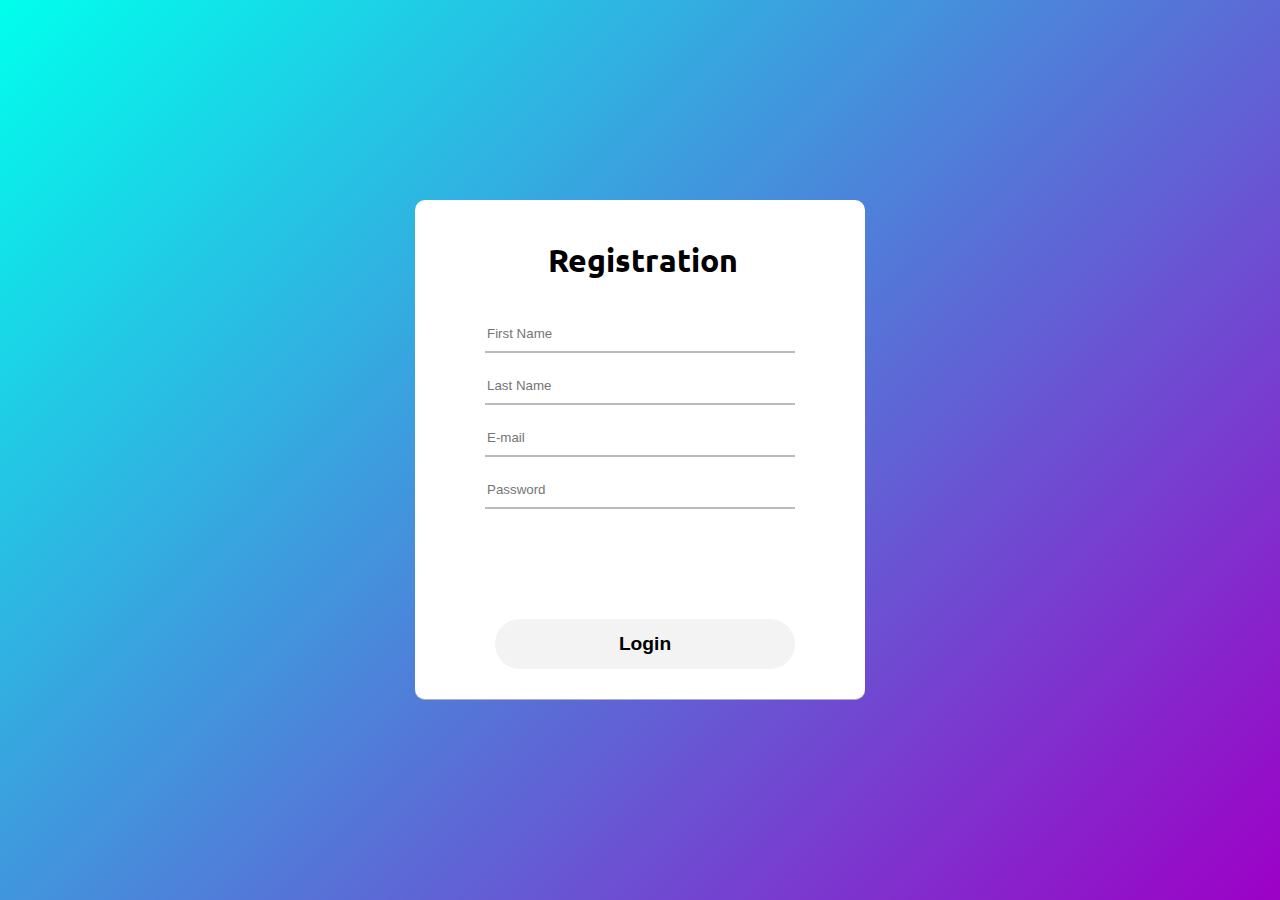
<file: index.html>
<!DOCTYPE html>
<html lang="en">
<head>
    <meta charset="UTF-8">
    <meta http-equiv="X-UA-Compatible" content="IE=edge">
    <meta name="viewport" content="width=device-width, initial-scale=1.0">
    <title>Login Page</title>
    <link rel="stylesheet" href="assets/style/style.css">
</head>
<body>
<div class="background">
    <div class="all">
        <h1 class="main">Registration</h1>
        <form>
            <input type="text" class="Name" id="getName" required placeholder="First Name">
            <input type="text" class="surname" required placeholder="Last Name">
            <input type="text" class="mail" required placeholder="E-mail" maxlength="256">
            <input type="password" class="password" required placeholder="Password" maxlength="8">
            <button class="button" type="button" id="loginButton">Login</button>
        </form>
    </div>
<script type="module" src="assets/script/registration.js"></script>
<script>

</script>
</div>
</body>
</html>
</file>
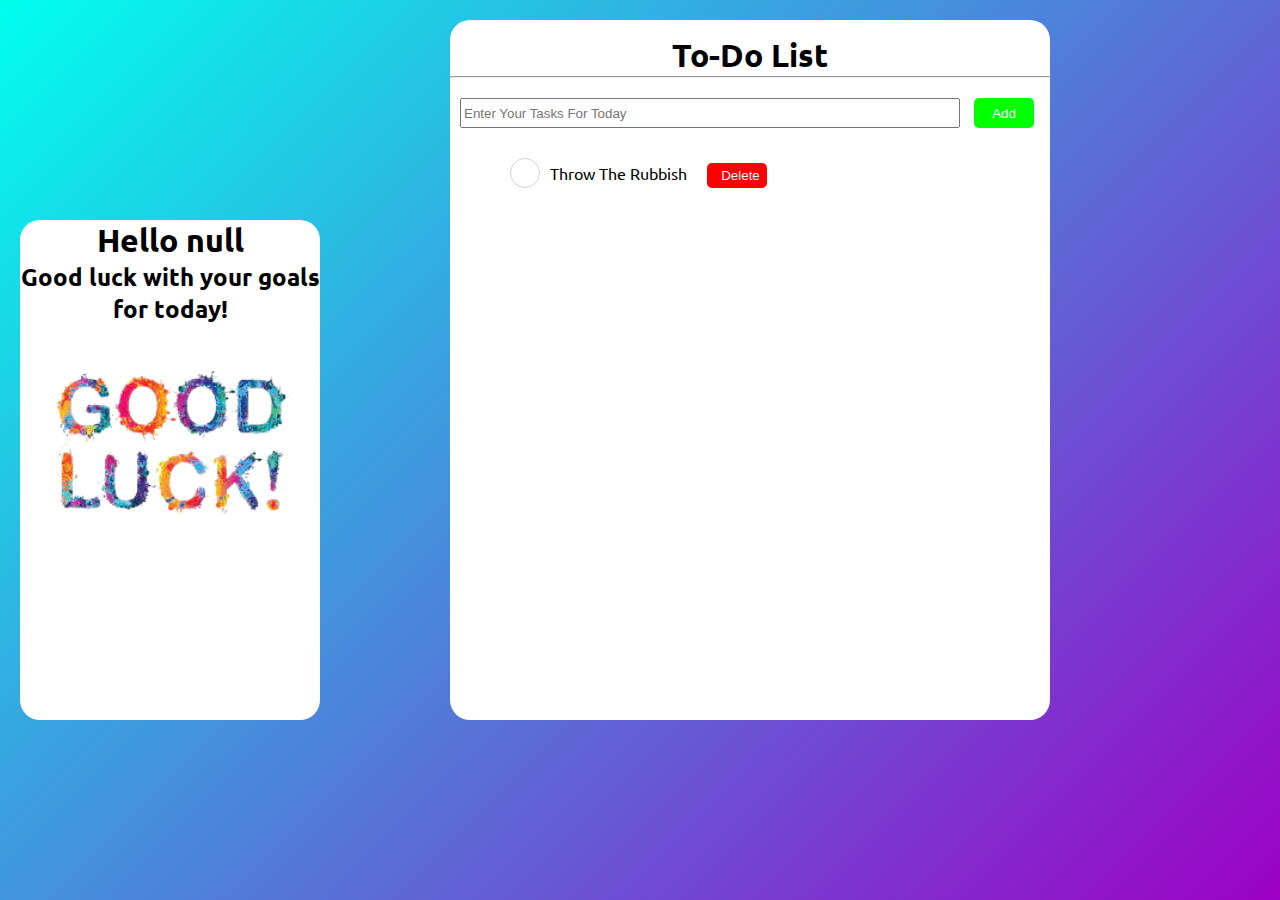
<file: index2.html>
<!DOCTYPE html>
<html lang="en">
<head>
    <meta charset="UTF-8">
    <meta name="viewport" content="width=device-width, initial-scale=1.0">
    <title>Document</title>
    <link rel="stylesheet" href="assets/style/style2.css">
</head>
<body>
    <div id="HEAD">
        <div class="main">
            <h1 id="Header">To-Do List</h1>
            <hr>
            <form action="" method="post">
                <input id="AddText" type="text" placeholder="Enter Your Tasks For Today">
                <input id="sendInput" type="button" value="Add">
            </form>
            <ul id="listHeader">
                <li>
                    <input type="checkbox" name="task" class="checkBox" id="checkBox">
                    <label for="checkBox">
                        <svg xmlns="http://www.w3.org/2000/svg" width="20" height="20" viewBox="0 0 20 20"><path fill="currentColor" d="m14.83 4.89l1.34.94l-5.81 8.38H9.02L5.78 9.67l1.34-1.25l2.57 2.4z"/></svg>
                    </label>
                    <p class="texter">Throw The Rubbish</p>
                    <input type="button" value="Delete" class="deleteBtn">
                </li>                
            </ul>            
        </div>
        <div class="helloWindow" id="demo">
            <!-- Место, где будет выводиться текст с именем-->
        </div>
    </div>

    <script type="module" src="assets/script/todo.js"></script>
</body>
</html>
</file>
<file: assets/style/style.css>
@import url('https://fonts.googleapis.com/css2?family=Berkshire+Swash&family=Foldit:wght@100;200;300;400;500;600;700;800;900&family=Monoton&family=Playfair+Display:ital,wght@0,400;0,500;0,600;0,700;0,800;0,900;1,400;1,500;1,600;1,700;1,800;1,900&family=Roboto:ital,wght@0,100;0,300;0,400;0,500;0,700;0,900;1,100;1,300;1,400;1,500;1,700;1,900&family=Ubuntu:ital,wght@0,300;0,400;0,500;0,700;1,300;1,400;1,500;1,700&family=Work+Sans:ital,wght@0,100;0,200;0,300;0,400;0,500;0,600;0,700;0,800;0,900;1,100;1,200;1,300;1,400;1,500;1,600;1,700;1,800;1,900&display=swap');
* {
    margin: 0;
    box-sizing: border-box;
}

.background {
    background: linear-gradient(135deg, rgba(0, 255, 237, 1) 0%, rgba(157, 0, 198, 1) 100%);
    height: 100vh;
    width: 100%;
    display: flex;
    justify-content: center;
    align-items: center;
}

.all {
    font-family: 'Ubuntu', sans-serif;
    border-radius: 10px;
    background-color: white;
    max-width: 450px;
    min-height: 450px;
    display: flex;
    flex-direction: column;
    padding: 20px;
    width: 500px;
    text-align: center;
    border-bottom: 1px solid rgb(175, 175, 175);
    padding-right: 60px;
}

.main {
    margin-bottom: 40px;
    padding-top: 20px;
    margin-left: 45px;
}

.Name, .password, .mail, .surname {
    margin-bottom: 20px;
    border: none;
    border-bottom: 2px solid rgb(187, 187, 187);
    width: 310px;
    margin-left: 40px;
    padding-bottom: 10px;
}

.password {
    margin-bottom: 100px;
}

.button {
    margin-bottom: 10px;
    border-radius: 50px;
    border: none;
    width: 300px;
    height: 50px;
    background-color: rgba(216, 216, 216, 0.303);
    margin-top: 10px;
    margin-left: 50px;
    font-weight: 700;
    font-size: larger;
    display: flex;
    justify-content: center;
    align-items: center;
    margin-left: 60px
}

a {
    text-decoration: none;
    color: inherit;
}
</file>
<file: assets/style/style2.css>
@import url('https://fonts.googleapis.com/css2?family=Berkshire+Swash&family=Foldit:wght@100;200;300;400;500;600;700;800;900&family=Monoton&family=Playfair+Display:ital,wght@0,400;0,500;0,600;0,700;0,800;0,900;1,400;1,500;1,600;1,700;1,800;1,900&family=Roboto:ital,wght@0,100;0,300;0,400;0,500;0,700;0,900;1,100;1,300;1,400;1,500;1,700;1,900&family=Ubuntu:ital,wght@0,300;0,400;0,500;0,700;1,300;1,400;1,500;1,700&family=Work+Sans:ital,wght@0,100;0,200;0,300;0,400;0,500;0,600;0,700;0,800;0,900;1,100;1,200;1,300;1,400;1,500;1,600;1,700;1,800;1,900&display=swap');
*{
    margin: 0;
    box-sizing: border-box;
}

#HEAD{
    font-family: 'Ubuntu', sans-serif;
    background: linear-gradient(135deg, rgba(0, 255, 237, 1) 0%, rgba(157, 0, 198, 1) 100%);
    height: 100vh;
    width: 100%;
    overflow: hidden; 
}

.main{
    position: absolute;
    background-color: white;
    width: 600px;
    height: 700px;
    border-radius: 20px;
    border: none;
    margin-left: 450px;
    margin-top: 20px;
}

#Header{
    text-align: center;
    margin-top: 15px;
}

#AddText{
    width: 500px;
    margin-left: 10px;
    height: 30px;
    margin-top: 20px;
}

#sendInput{
    margin-left: 10px;
    width: 60px;
    height: 30px;
    background-color: rgb(0, 255, 0);
    border: none;
    color: white;
    text-align: center;
    border-radius: 5px;
    cursor: pointer;
    transition: background-color 0.3s;
}

#sendInput:active{
    background-color: rgb(54, 157, 54);
    color: black;
}

ul{
    margin-top: 30px;
    margin-left: 20px;
    list-style-type: decimal;

}

li{
    margin-top: 5px;
    display: flex;
    align-items: center;
    gap: 10px;
}

li input{
    display: none;
}

li label{
    width: 30px;
    height: 30px;
    border: 1px solid lightgray;
    border-radius: 30px;
    display: flex;
    justify-content: center;
    align-items: center;
}

li label svg{
    display: none;
    fill: lightgreen;
}

li input:checked~label{
    border-color: lightgreen;
}

li:has(input:checked) label svg{
    display: block;
}

li:has(input:checked) p{
    color: lightgray;
    text-decoration: line-through;
}

.deleteBtn {
    cursor: pointer;
    display: inline-block;
    flex-direction: column;
    margin-left: 10px;
    margin-top: 5px;
    width: 60px;
    height: 25px;
    background-color: rgb(255, 0, 0);
    border: none;
    text-align: center;
    border-radius: 5px;
    color: white;
    padding: 5px;
    padding-left: 12px;
    transition: background-color 0.3s;
}

.deleteBtn:active{
    background-color: rgb(173, 0, 0);
    color: inherit;
}

.groupBtn{
    margin-top: 17px;
    margin-left: 523px;
    position: absolute;
}

.helloWindow{
    position: absolute;
    width: 300px;
    height: 500px;
    background-color: white;
    border-radius: 20px;
    margin-top: 220px;
    margin-left: 20px;
}

.center{
    text-align: center;
}

#goodLuck{
    width: 300px;
    height: auto;
    display: block;
}

.texter{
    display: inline;
}
</file>
